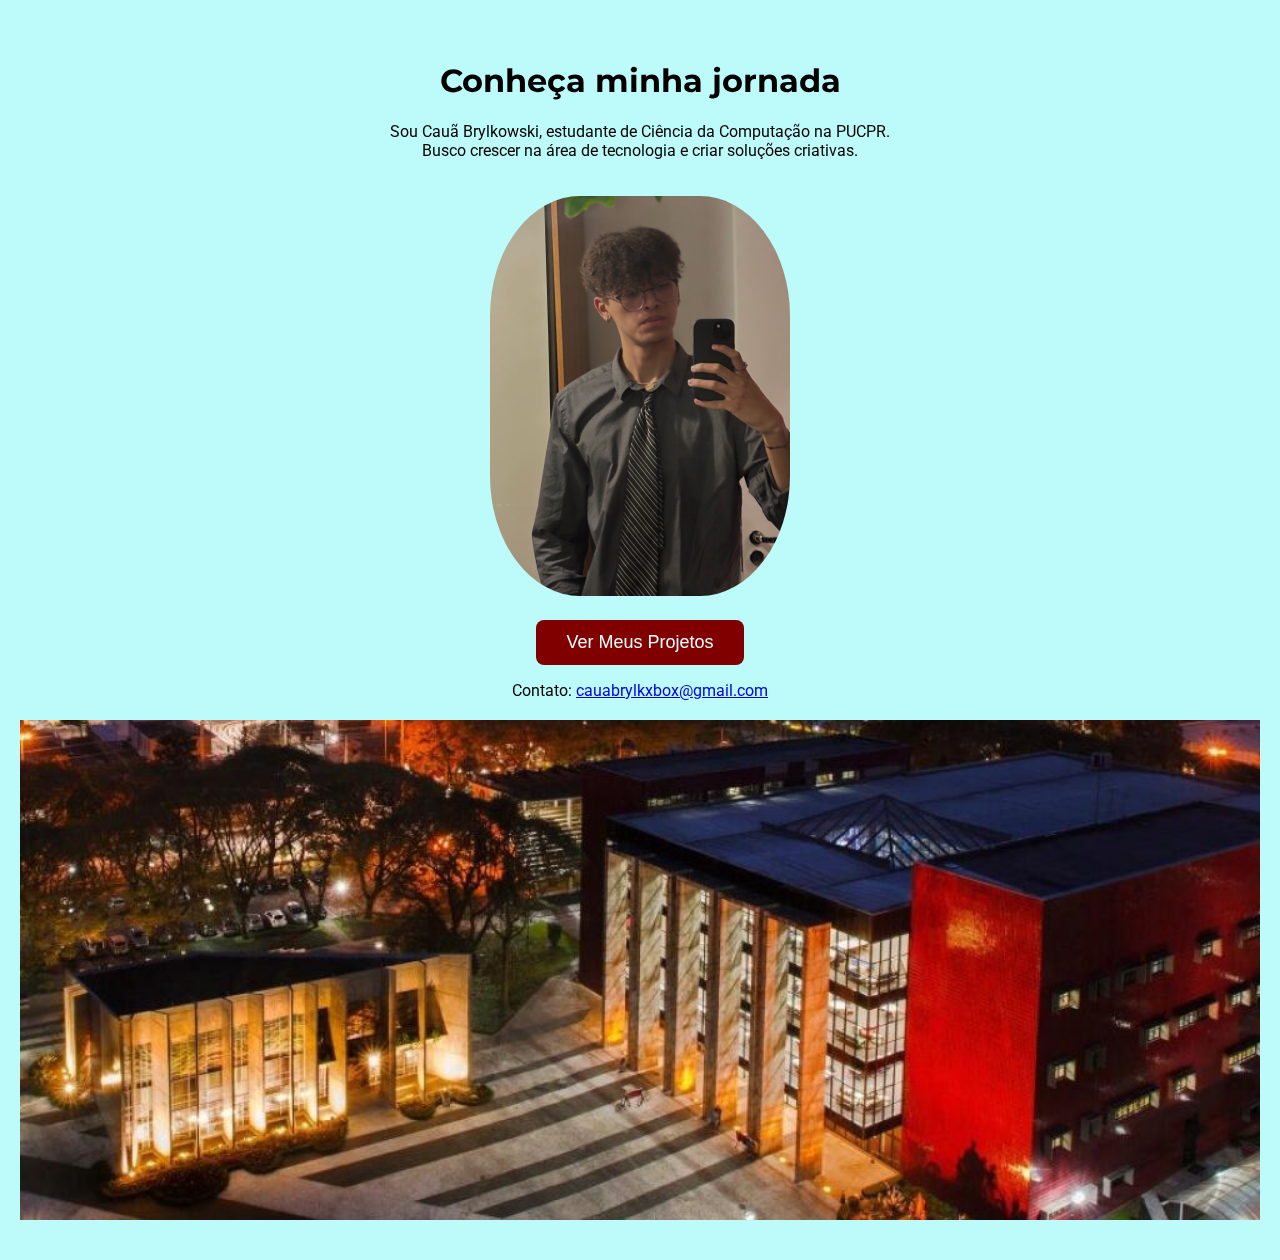
<file: index.html>
<!DOCTYPE html>
<html lang="pt-BR">
<head>
  <meta charset="UTF-8">
  <title>Portfólio Cauã Brylkowski</title>
  <link href="https://fonts.googleapis.com/css2?family=Montserrat:wght@700&family=Roboto:wght@400&display=swap" rel="stylesheet">
  <link href="https://unpkg.com/aos@2.3.1/dist/aos.css" rel="stylesheet">
  <link rel="stylesheet" href="style.css">
</head>
<body>
  <header data-aos="fade-up">
    <h1>Conheça minha jornada</h1>
    <p >Sou Cauã Brylkowski, estudante de Ciência da Computação na PUCPR.<br>
    Busco crescer na área de tecnologia e criar soluções criativas.</p>
    <img src="imagens/foto-caua.jpg" alt="Foto Pessoal">
    <br>
    <a href="projetos.html"><button>Ver Meus Projetos</button></a>
    <p>Contato: <a href="mailto:cauabrylkxbox@gmail.com">cauabrylkxbox@gmail.com</a></p>
    <div style="background-image: url('imagens/pucpr.jpg'); height: 500px; background-size: cover; background-position: center; margin-top: 20px;">
    </div>
  </header>
<script src="https://unpkg.com/aos@2.3.1/dist/aos.js"></script>
<script>
  AOS.init();
</script>
</body>
</html>
</file>
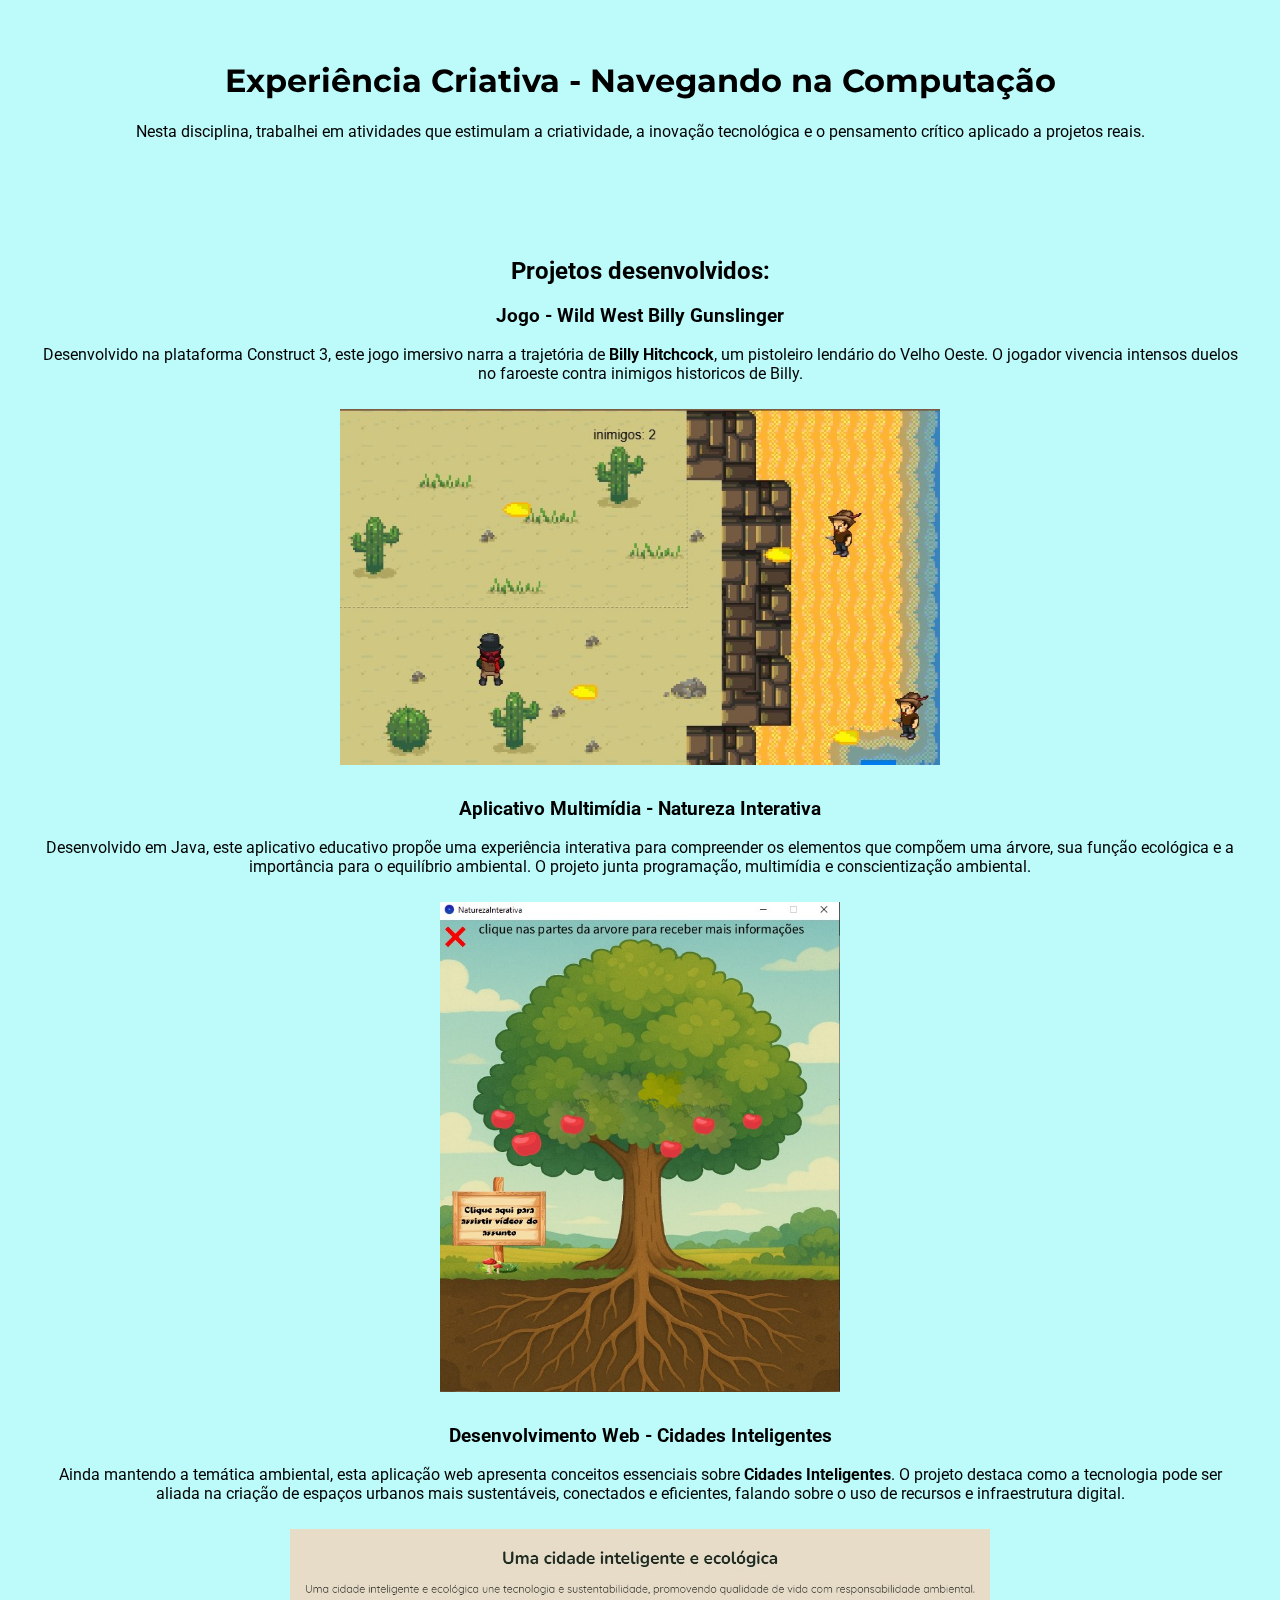
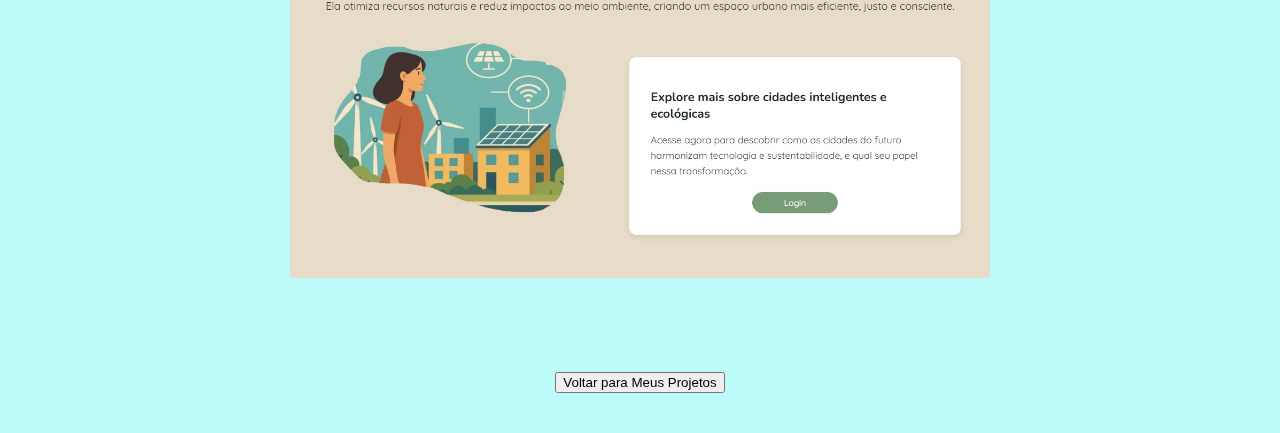
<file: expcria.html>
<!DOCTYPE html>
<html lang="pt-BR">
<head>
  <meta charset="UTF-8">
  <title>Experiência Criativa - Navegando na Computação</title>
  <link href="https://fonts.googleapis.com/css2?family=Montserrat:wght@700&family=Roboto:wght@400&display=swap" rel="stylesheet">
  <link href="https://unpkg.com/aos@2.3.1/dist/aos.css" rel="stylesheet">
  <link rel="stylesheet" href="style.css">
</head>
<body data-aos="fade-up">
  <header>
    <h1>Experiência Criativa - Navegando na Computação</h1>
    <p>Nesta disciplina, trabalhei em atividades que estimulam a criatividade, a inovação tecnológica e o pensamento crítico aplicado a projetos reais.</p>
  </header>
  <section id="projetos">
    <h2>Projetos desenvolvidos:</h2>
    <div class="projeto">
      <h3>Jogo - Wild West Billy Gunslinger</h3>
      <p>Desenvolvido na plataforma Construct 3, este jogo imersivo narra a trajetória de <strong>Billy Hitchcock</strong>, um pistoleiro lendário do Velho Oeste. O jogador vivencia intensos duelos no faroeste contra inimigos historicos de Billy.</p>
      <img src="imagens/WWBG.jpg" width="600">
    </div>
    <div class="projeto">
      <h3>Aplicativo Multimídia - Natureza Interativa</h3>
      <p>Desenvolvido em Java, este aplicativo educativo propõe uma experiência interativa para compreender os elementos que compõem uma árvore, sua função ecológica e a importância para o equilíbrio ambiental. O projeto junta programação, multimídia e conscientização ambiental.</p>
      <img src="imagens/arvre.jpg" width="400">
    </div>
    <div class="projeto">
      <h3>Desenvolvimento Web - Cidades Inteligentes</h3>
      <p>Ainda mantendo a temática ambiental, esta aplicação web apresenta conceitos essenciais sobre <strong>Cidades Inteligentes</strong>. O projeto destaca como a tecnologia pode ser aliada na criação de espaços urbanos mais sustentáveis, conectados e eficientes, falando sobre o uso de recursos e infraestrutura digital.</p>
      <img src="imagens/cidades.jpg" width="700">
    </div>
  </section>
  <div style="text-align:center; margin: 40px;">
    <a href="projetos.html">
      <button>Voltar para Meus Projetos</button>
    </a>
  </div>
<script src="https://unpkg.com/aos@2.3.1/dist/aos.js"></script>
<script>
  AOS.init();
</script>
</body>
</html>
</file>
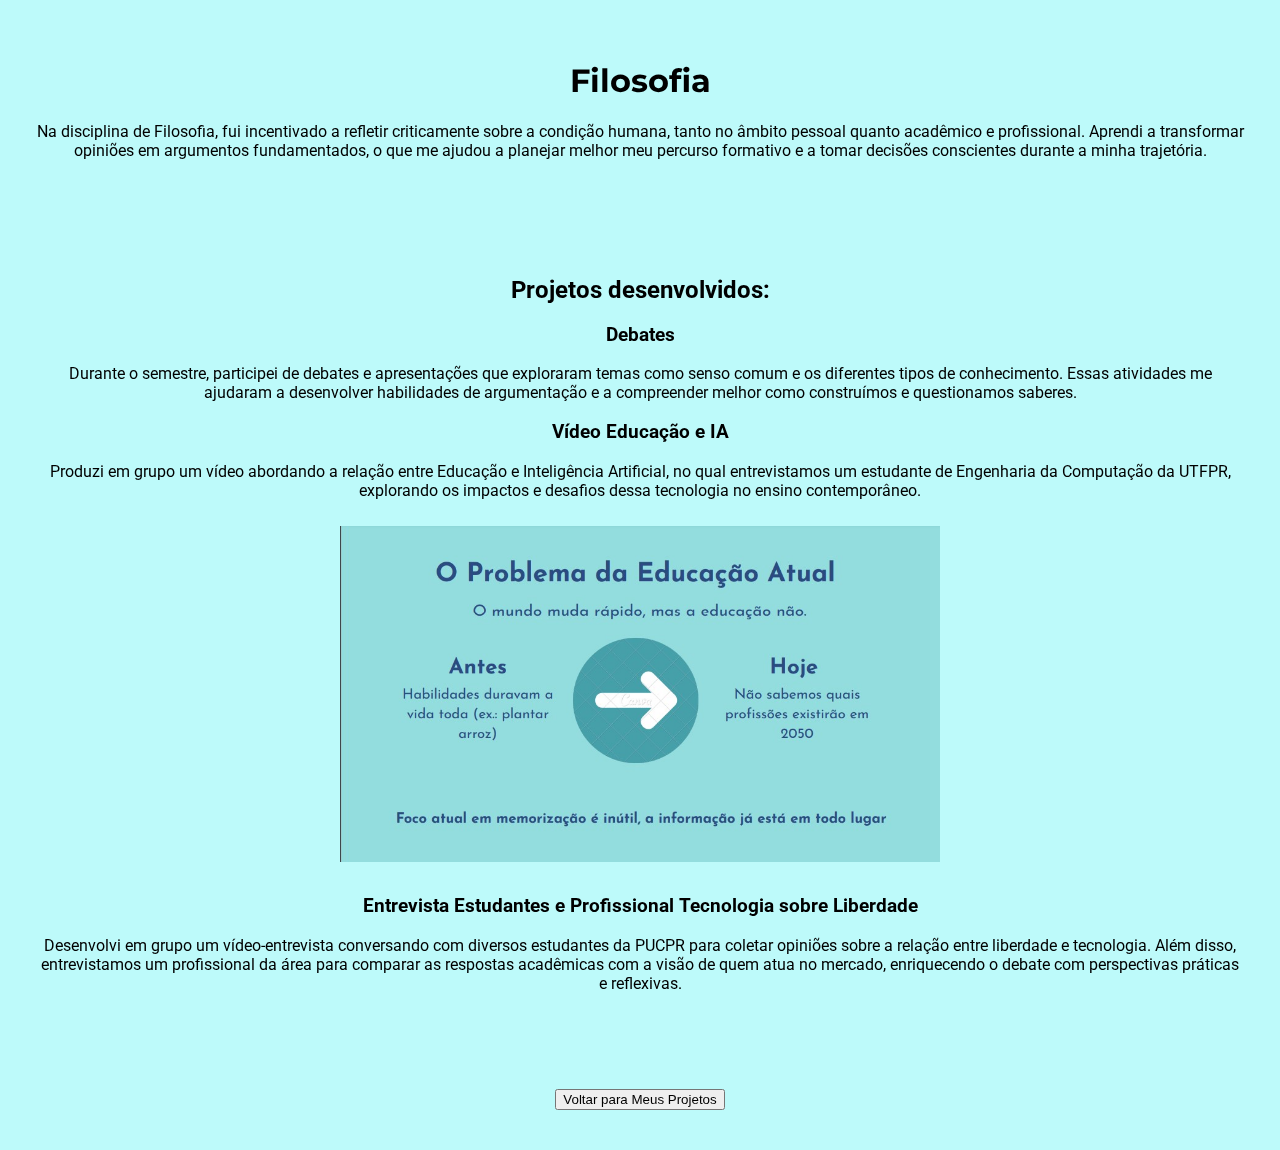
<file: filo.html>
<!DOCTYPE html>
<html lang="pt-BR">
<head>
  <meta charset="UTF-8">
  <title>Filosofia</title>
  <link href="https://fonts.googleapis.com/css2?family=Montserrat:wght@700&family=Roboto:wght@400&display=swap" rel="stylesheet">
  <link href="https://unpkg.com/aos@2.3.1/dist/aos.css" rel="stylesheet">
  <link rel="stylesheet" href="style.css">
</head>
<body data-aos="fade-up">
  <header>
    <h1>Filosofia</h1>
    <p>Na disciplina de Filosofia, fui incentivado a refletir criticamente sobre a condição humana, tanto no âmbito pessoal quanto acadêmico e profissional. Aprendi a transformar opiniões em argumentos fundamentados, o que me ajudou a planejar melhor meu percurso formativo e a tomar decisões conscientes durante a minha trajetória.</p>
  </header>
  <section id="projetos">
    <h2>Projetos desenvolvidos:</h2>
    <div class="projeto">
      <h3>Debates</h3>
      <p>Durante o semestre, participei de debates e apresentações que exploraram temas como senso comum e os diferentes tipos de conhecimento. Essas atividades me ajudaram a desenvolver habilidades de argumentação e a compreender melhor como construímos e questionamos saberes.</p>
    </div>
    <div class="projeto">
      <h3>Vídeo Educação e IA </h3>
      <p>Produzi em grupo um vídeo abordando a relação entre Educação e Inteligência Artificial, no qual entrevistamos um estudante de Engenharia da Computação da UTFPR, explorando os impactos e desafios dessa tecnologia no ensino contemporâneo.</p>
      <img src="imagens/eduia.jpg" width="600">
    </div>
    <div class="projeto">
      <h3>Entrevista Estudantes e Profissional Tecnologia sobre Liberdade</h3>
      <p>Desenvolvi em grupo um vídeo-entrevista conversando com diversos estudantes da PUCPR para coletar opiniões sobre a relação entre liberdade e tecnologia. Além disso, entrevistamos um profissional da área para comparar as respostas acadêmicas com a visão de quem atua no mercado, enriquecendo o debate com perspectivas práticas e reflexivas.</p>
    </div>
  </section>
  <div style="text-align:center; margin: 40px;">
    <a href="projetos.html">
      <button>Voltar para Meus Projetos</button>
    </a>
  </div>
<script src="https://unpkg.com/aos@2.3.1/dist/aos.js"></script>
<script>
  AOS.init();
</script>
</body>
</html>
</file>
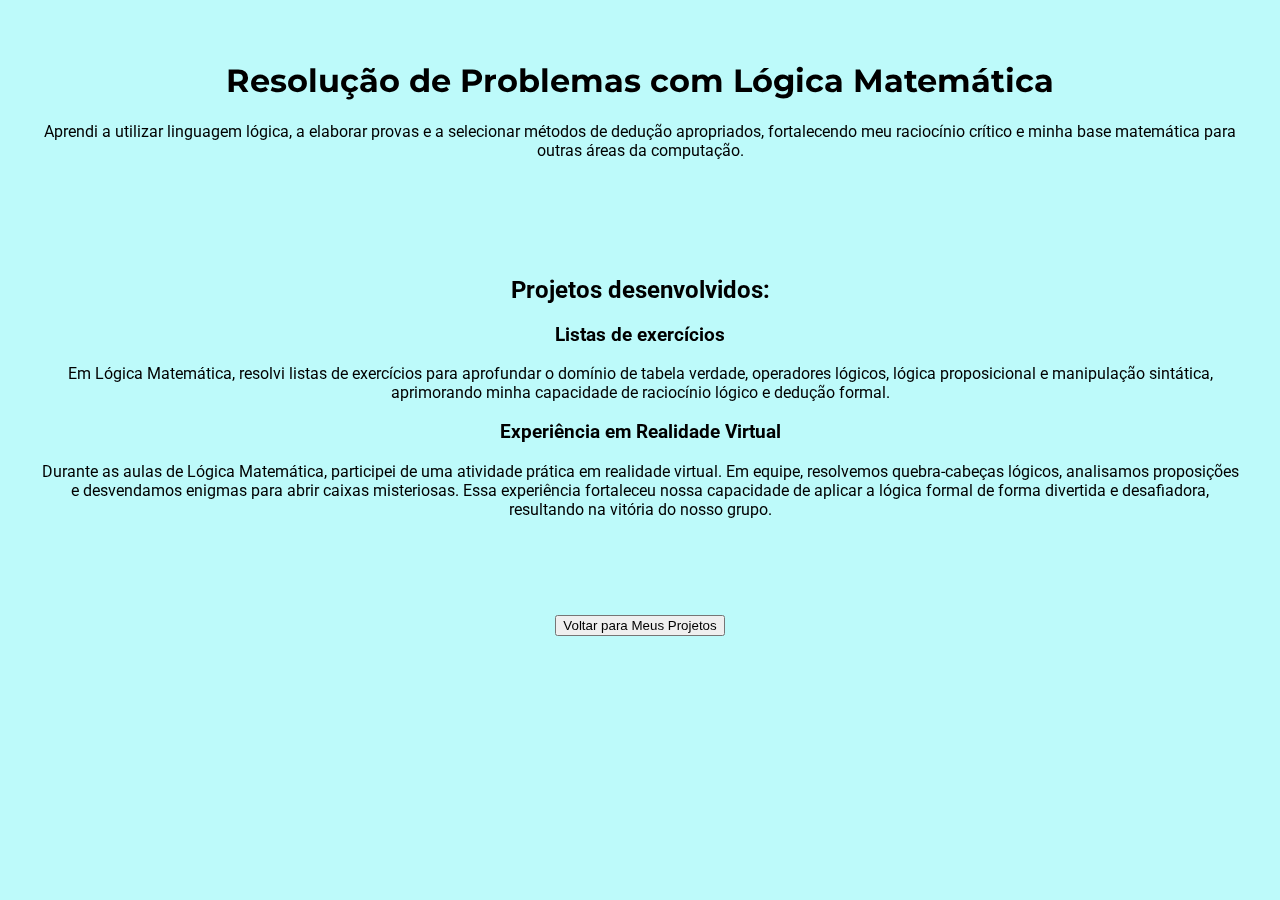
<file: logmat.html>
<!DOCTYPE html>
<html lang="pt-BR">
<head>
  <meta charset="UTF-8">
  <title>Lógica Matemática</title>
  <link href="https://fonts.googleapis.com/css2?family=Montserrat:wght@700&family=Roboto:wght@400&display=swap" rel="stylesheet">
  <link href="https://unpkg.com/aos@2.3.1/dist/aos.css" rel="stylesheet">
  <link rel="stylesheet" href="style.css">
</head>
<body data-aos="fade-up">
  <header>
    <h1>Resolução de Problemas com Lógica Matemática</h1>
    <p>Aprendi a utilizar linguagem lógica, a elaborar provas e a selecionar métodos de dedução apropriados, fortalecendo meu raciocínio crítico e minha base matemática para outras áreas da computação. </p>
  </header>
  <section id="projetos">
    <h2>Projetos desenvolvidos:</h2>
    <div class="projeto">
      <h3>Listas de exercícios</h3>
      <p>Em Lógica Matemática, resolvi listas de exercícios para aprofundar o domínio de tabela verdade, operadores lógicos, lógica proposicional e manipulação sintática, aprimorando minha capacidade de raciocínio lógico e dedução formal.</p>
    </div>
    <div class="projeto">
      <h3>Experiência em Realidade Virtual</h3>
      <p>Durante as aulas de Lógica Matemática, participei de uma atividade prática em realidade virtual. Em equipe, resolvemos quebra-cabeças lógicos, analisamos proposições e desvendamos enigmas para abrir caixas misteriosas. Essa experiência fortaleceu nossa capacidade de aplicar a lógica formal de forma divertida e desafiadora, resultando na vitória do nosso grupo.</p>
    </div>
  </section>
  <div style="text-align:center; margin: 40px;">
    <a href="projetos.html">
      <button>Voltar para Meus Projetos</button>
    </a>
  </div>
<script src="https://unpkg.com/aos@2.3.1/dist/aos.js"></script>
<script>
  AOS.init();
</script>

</body>
</html>
</file>
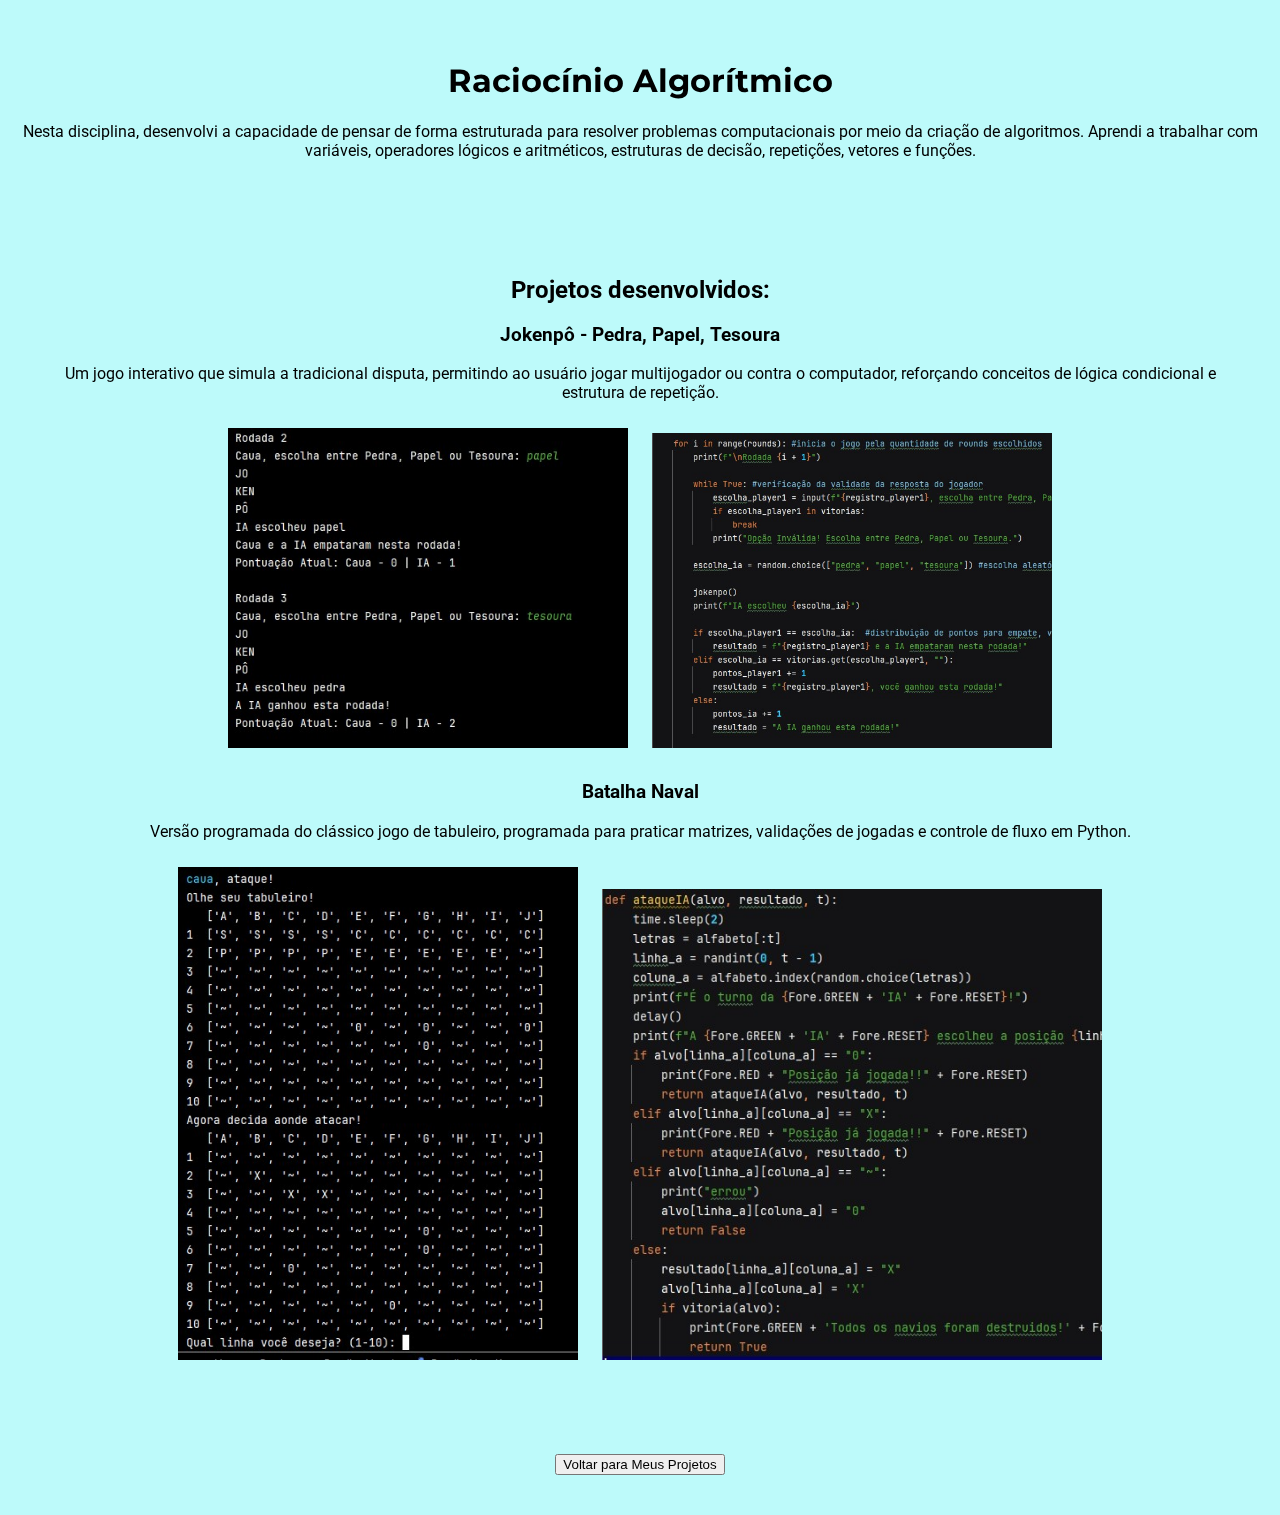
<file: racalg.html>
<!DOCTYPE html>
<html lang="pt-BR">
<head>
  <meta charset="UTF-8">
  <title>Raciocínio Algorítmico</title>
  <link href="https://fonts.googleapis.com/css2?family=Montserrat:wght@700&family=Roboto:wght@400&display=swap" rel="stylesheet">
  <link href="https://unpkg.com/aos@2.3.1/dist/aos.css" rel="stylesheet">
  <link rel="stylesheet" href="style.css">
</head>
<body data-aos="fade-up">
  <header>
    <h1>Raciocínio Algorítmico</h1>
    <p>Nesta disciplina, desenvolvi a capacidade de pensar de forma estruturada para resolver problemas computacionais por meio da criação de algoritmos. Aprendi a trabalhar com variáveis, operadores lógicos e aritméticos, estruturas de decisão, repetições, vetores e funções. </p>
  </header>
  <section id="projetos">
    <h2>Projetos desenvolvidos:</h2>
    <div class="projeto">
      <h3>Jokenpô - Pedra, Papel, Tesoura</h3>
      <p>Um jogo interativo que simula a tradicional disputa, permitindo ao usuário jogar multijogador ou contra o computador, reforçando conceitos de lógica condicional e estrutura de repetição.</p>
      <img src="imagens/jokenpo.jpg"width="400">
      <img src="imagens/codjokenpo.jpg"width="400">
    </div>
    <div class="projeto">
      <h3>Batalha Naval</h3>
      <p>Versão programada do clássico jogo de tabuleiro, programada para praticar matrizes, validações de jogadas e controle de fluxo em Python.</p>
      <img src="imagens/batalha.jpg" width="400">
      <img src="imagens/codbatalha.jpg" width="500">
    </div>
  </section>
  <div style="text-align:center; margin: 40px;">
    <a href="projetos.html">
      <button>Voltar para Meus Projetos</button>
    </a>
  </div>
<script src="https://unpkg.com/aos@2.3.1/dist/aos.js"></script>
<script>
  AOS.init();
</script>
</body>
</html>
</file>
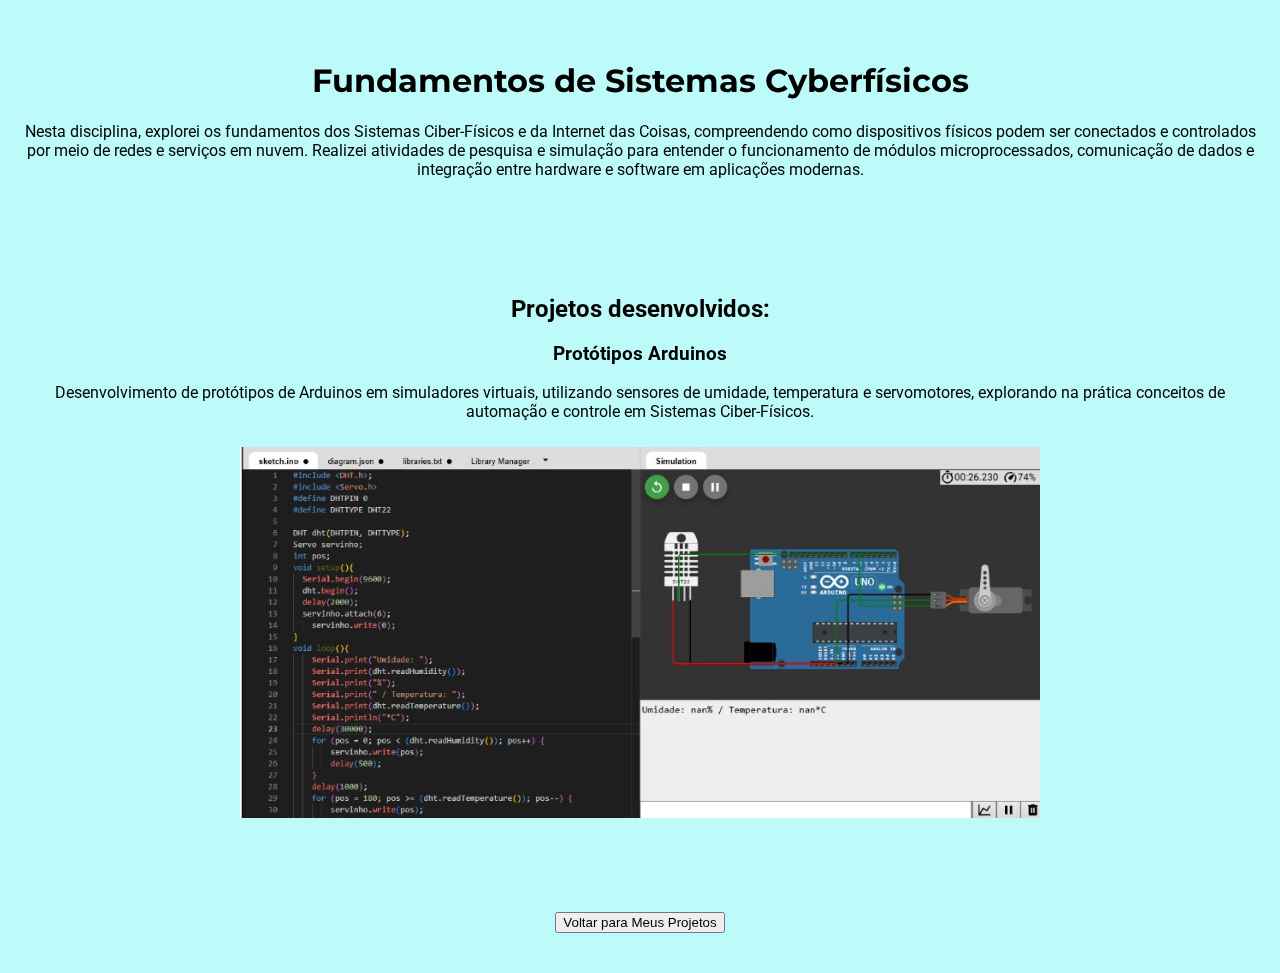
<file: siscyb.html>
<!DOCTYPE html>
<html lang="pt-BR">
<head>
  <meta charset="UTF-8">
  <title>Sistemas Cyberfísicos</title>
  <link href="https://fonts.googleapis.com/css2?family=Montserrat:wght@700&family=Roboto:wght@400&display=swap" rel="stylesheet">
  <link href="https://unpkg.com/aos@2.3.1/dist/aos.css" rel="stylesheet">
  <link rel="stylesheet" href="style.css">
</head>
<body data-aos="fade-up">
  <header>
    <h1>Fundamentos de Sistemas Cyberfísicos</h1>
    <p>Nesta disciplina, explorei os fundamentos dos Sistemas Ciber-Físicos e da Internet das Coisas, compreendendo como dispositivos físicos podem ser conectados e controlados por meio de redes e serviços em nuvem. Realizei atividades de pesquisa e simulação para entender o funcionamento de módulos microprocessados, comunicação de dados e integração entre hardware e software em aplicações modernas.</p>
  </header>
  <section id="projetos">
    <h2>Projetos desenvolvidos:</h2>

    <div class="projeto">
      <h3>Protótipos Arduinos</h3>
      <p>Desenvolvimento de protótipos de Arduinos em simuladores virtuais, utilizando sensores de umidade, temperatura e servomotores, explorando na prática conceitos de automação e controle em Sistemas Ciber-Físicos.</p>
      <img src="imagens/arduino.jpg" width="800">
    </div>
  </section>
  <div style="text-align:center; margin: 40px;">
    <a href="projetos.html">
      <button>Voltar para Meus Projetos</button>
    </a>
  </div>
<script src="https://unpkg.com/aos@2.3.1/dist/aos.js"></script>
<script>
  AOS.init();
</script>
</body>
</html>
</file>
<file: style.css>
body {
  margin: 0;
  font-family: 'Roboto', sans-serif;
  background: hwb(180 74% 2%); 
}

header h1 {
  font-family: 'Montserrat', sans-serif;
}

header {
  background-image: url('https://via.placeholder.com/1200x300?text=PUCPR');
  background-size: cover;
  background-position: center;
  padding: 40px 20px;
  text-align: center;
  color: black;
}

header img {
  width: 300px;
  border-radius: 30%;
  margin-top: 20px;
}

header button {
  padding: 12px 30px;
  font-size: 18px;
  margin-top: 20px;
  background-color: #800000; 
  color: white;
  border: none;
  border-radius: 8px;
  cursor: pointer;
  transition: 0.3s;
}

#projetos {
  padding: 40px;
  text-align: center;
}

#projetos img {
  margin: 10px;
}

#materias {
  display: flex;
  flex-wrap: wrap;
  gap: 20px;
  justify-content: center;
}

.materia {
  width: 250px;
  height: 150px;
  background-size: cover;
  background-position: center;
  position: relative;
  display: flex;
  align-items: center;
  justify-content: center;
  border-radius: 10px;
  overflow: hidden;
  cursor: pointer;
}

.materia::before {
  content: "";
  position: absolute;
  top: 0;
  left: 0;
  width: 100%;
  height: 100%;
  background-color: rgba(0,0,0,0); 
  transition: background-color 0.3s ease;
  z-index: 0;
}

.materia:hover::before {
  background-color: rgba(0,0,0,0.4); 
}

.materia button {
  position: relative; 
  background-color: rgba(0, 0, 0, 0.5);
  color: white;
  border: none;
  font-size: 18px;
  padding: 10px 20px;
  cursor: pointer;
  z-index: 1;
}

.materia:nth-child(1) {
  background-image: url('imagens/trabgrupo.jpg');
}

.materia:nth-child(2) {
  background-image: url('imagens/codigos.jpg');
}

.materia:nth-child(3) {
  background-image: url('imagens/pensamentos.jpg');
}

.materia:nth-child(4) {
  background-image: url('imagens/ards.jpeg');
}

.materia:nth-child(5) {
  background-image: url('imagens/debate.jpg');
}
</file>
